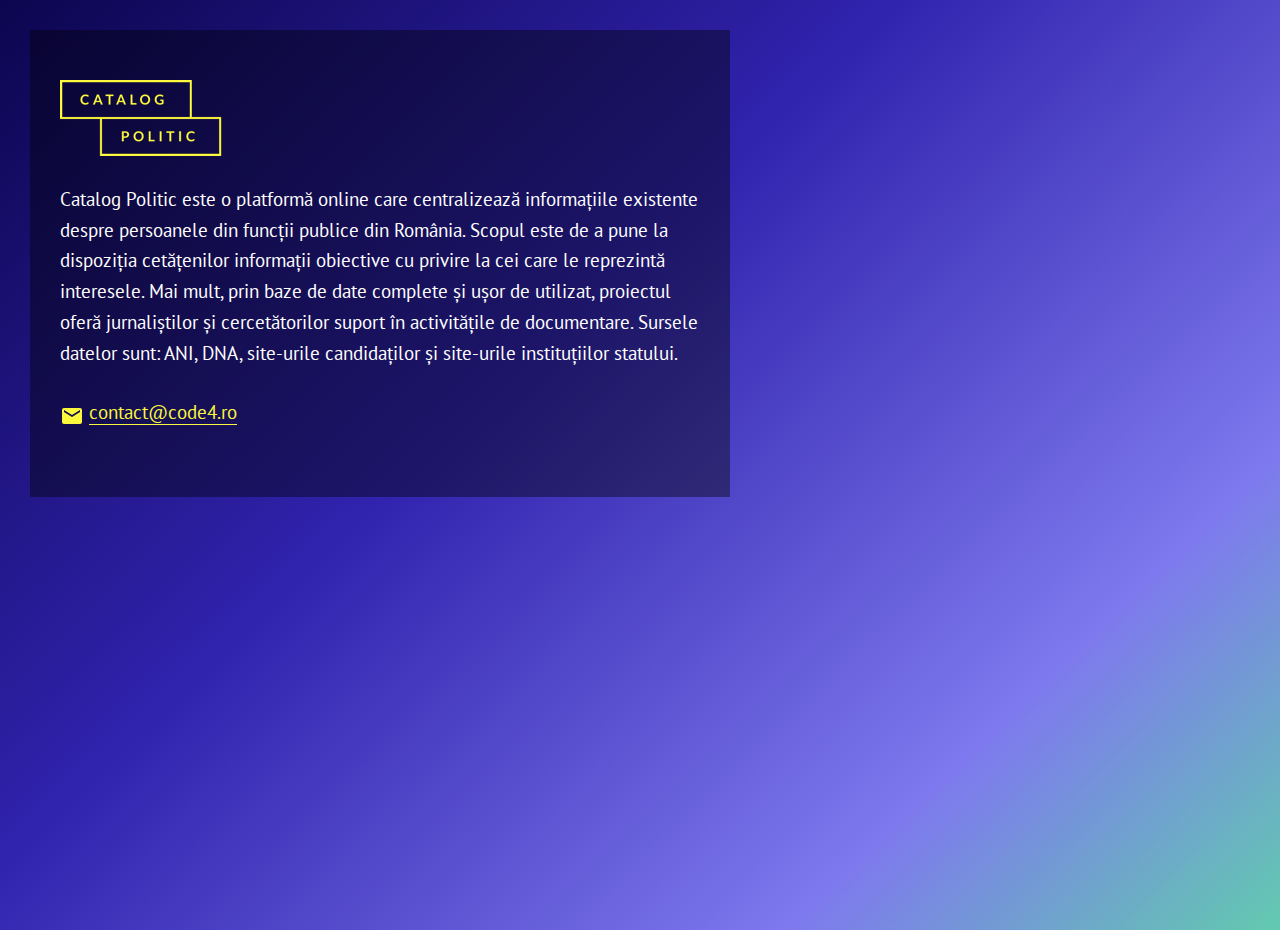
<file: catalogpolitic/index.html>
<!DOCTYPE html>
<html lang="ro">
  <head>
    <meta charset="utf-8" />
    <meta
      name="viewport"
      content="width=device-width,initial-scale=1,user-scalable=no"
    />
    <title>Catalog Politic</title>
    <link rel="stylesheet" href="styles/main.css" />
    <meta
      name="description"
      content="Catalog Politic este o platformă online care centralizează informațiile existente despre persoanele din funcții publice din România. Scopul este de a pune la dispoziția cetățenilor informații obiective cu privire la cei care le reprezintă interesele. Mai mult, prin baze de date complete și ușor de utilizat, proiectul oferă jurnaliștilor și cercetătorilor suport în activitățile de documentare. Sursele datelor sunt: ANI, DNA, site-urile candidaților și site-urile instituțiilor statului."
    />
    <meta property="og:type" content="website" />
    <meta property="og:url" content="https://catalogpolitic.ro" />
    <meta property="og:title" content="Catalog Politic" />
    <meta
      property="og:description"
      content="Catalog Politic este o platformă online care centralizează informațiile existente despre persoanele din funcții publice din România. Scopul este de a pune la dispoziția cetățenilor informații obiective cu privire la cei care le reprezintă interesele. Mai mult, prin baze de date complete și ușor de utilizat, proiectul oferă jurnaliștilor și cercetătorilor suport în activitățile de documentare. Sursele datelor sunt: ANI, DNA, site-urile candidaților și site-urile instituțiilor statului."
    />
    <meta property="og:site_name" content="Catalog Politic" />
    <meta
      property="og:image"
      content="https://catalogpolitic.ro/images/share.png"
    />
    <meta
      property="og:image:url"
      content="https://catalogpolitic.ro/images/share.png"
    />
    <meta property="og:image:width" content="600" />
    <meta property="og:image:height" content="500" />
    <!-- Facebook Pixel Code -->
    <script>
      !(function (f, b, e, v, n, t, s) {
        if (f.fbq) return;
        n = f.fbq = function () {
          n.callMethod
            ? n.callMethod.apply(n, arguments)
            : n.queue.push(arguments);
        };
        if (!f._fbq) f._fbq = n;
        n.push = n;
        n.loaded = !0;
        n.version = "2.0";
        n.queue = [];
        t = b.createElement(e);
        t.async = !0;
        t.src = v;
        s = b.getElementsByTagName(e)[0];
        s.parentNode.insertBefore(t, s);
      })(
        window,
        document,
        "script",
        "https://connect.facebook.net/en_US/fbevents.js"
      );
      fbq("init", "815647975484376");
      fbq("track", "PageView");
    </script>
    <noscript>
      <img
        height="1"
        width="1"
        src="https://www.facebook.com/tr?id=815647975484376&ev=PageView
&noscript=1"
      />
    </noscript>
    <!-- End Facebook Pixel Code -->
  </head>

  <body>
    <div class="manifesto">
      <img
        src="images/brand.png"
        class="banner-img"
        alt=""
        width="162"
        height="76"
      />
      <p>
        Catalog Politic este o platformă online care centralizează informațiile
        existente despre persoanele din funcții publice din România. Scopul este
        de a pune la dispoziția cetățenilor informații obiective cu privire la
        cei care le reprezintă interesele. Mai mult, prin baze de date complete
        și ușor de utilizat, proiectul oferă jurnaliștilor și cercetătorilor
        suport în activitățile de documentare. Sursele datelor sunt: ANI, DNA,
        site-urile candidaților și site-urile instituțiilor statului.
      </p>
      <p>
        <a href="mailto:contact@code4.ro" class="contact underline"
          ><img src="images/email.svg" width="24" height="24" alt="" />
          <span>contact@code4.ro</span></a
        >
      </p>
    </div>
    <script>
      (function (i, s, o, g, r, a, m) {
        i["GoogleAnalyticsObject"] = r;
        (i[r] =
          i[r] ||
          function () {
            (i[r].q = i[r].q || []).push(arguments);
          }),
          (i[r].l = 1 * new Date());
        (a = s.createElement(o)), (m = s.getElementsByTagName(o)[0]);
        a.async = 1;
        a.src = g;
        m.parentNode.insertBefore(a, m);
      })(
        window,
        document,
        "script",
        "https://www.google-analytics.com/analytics.js",
        "ga"
      );
      ga("create", "UA-100595855-1", "auto");
      ga("send", "pageview");
    </script>
  </body>
</html>
</file>
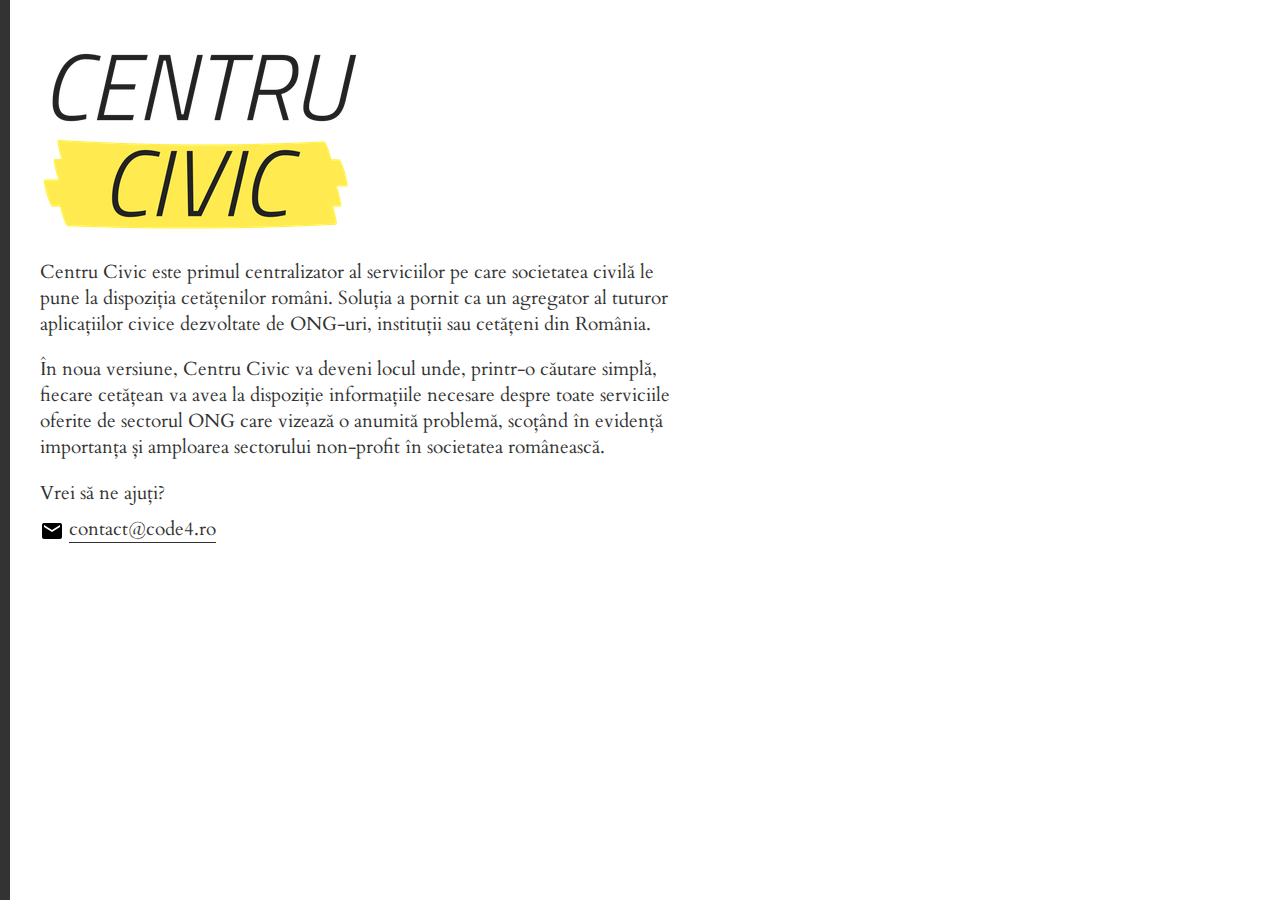
<file: centrucivic/index.html>
<!DOCTYPE html>
<html lang="ro">
  <head>
    <meta charset="utf-8" />
    <meta name="viewport" content="width=device-width,initial-scale=1" />
    <title>Centru civic</title>
    <link rel="stylesheet" href="styles/main.css" />
    <meta
      name="description"
      content="Centru Civic este primul centralizator al serviciilor pe care societatea civilă le pune la dispoziția cetățenilor români."
    />
    <meta property="og:type" content="website" />
    <meta property="og:url" content="https://www.centrucivic.ro" />
    <meta property="og:title" content="Centru civic" />
    <meta
      property="og:description"
      content="Centru Civic este primul centralizator al serviciilor pe care societatea civilă le pune la dispoziția cetățenilor români."
    />
    <meta property="og:site_name" content="Centru civic" />
    <meta
      property="og:image"
      content="https://www.centrucivic.ro/images/share.png"
    />
    <meta
      property="og:image:url"
      content="https://www.centrucivic.ro/images/share.png"
    />
    <meta property="og:image:width" content="500" />
    <meta property="og:image:height" content="500" />
    <!-- Facebook Pixel Code -->
    <script>
      !(function (f, b, e, v, n, t, s) {
        if (f.fbq) return;
        n = f.fbq = function () {
          n.callMethod
            ? n.callMethod.apply(n, arguments)
            : n.queue.push(arguments);
        };
        if (!f._fbq) f._fbq = n;
        n.push = n;
        n.loaded = !0;
        n.version = "2.0";
        n.queue = [];
        t = b.createElement(e);
        t.async = !0;
        t.src = v;
        s = b.getElementsByTagName(e)[0];
        s.parentNode.insertBefore(t, s);
      })(
        window,
        document,
        "script",
        "https://connect.facebook.net/en_US/fbevents.js"
      );
      fbq("init", "815647975484376");
      fbq("track", "PageView");
    </script>
    <noscript>
      <img
        height="1"
        width="1"
        src="https://www.facebook.com/tr?id=815647975484376&ev=PageView
&noscript=1"
      />
    </noscript>
    <!-- End Facebook Pixel Code -->
  </head>

  <body>
    <div class="manifesto">
      <img
        src="images/brand.png"
        class="banner-img"
        alt="centru civic"
        width="320"
        height="183"
      />
      <p>
        Centru Civic este primul centralizator al serviciilor pe care societatea
        civilă le pune la dispoziția cetățenilor români. Soluția a pornit ca un
        agregator al tuturor aplicațiilor civice dezvoltate de ONG-uri,
        instituții sau cetăţeni din România.
      </p>
      <p>
        În noua versiune, Centru Civic va deveni locul unde, printr-o căutare
        simplă, fiecare cetățean va avea la dispoziție informațiile necesare
        despre toate serviciile oferite de sectorul ONG care vizează o anumită
        problemă, scoțând în evidență importanța și amploarea sectorului
        non-profit în societatea românească.
      </p>
      <p>
        Vrei să ne ajuți?<br /><a
          href="mailto:contact@code4.ro"
          class="contact underline"
          ><img src="images/email.svg" alt="" width="24" height="24" />
          <span>contact@code4.ro</span></a
        >
      </p>
    </div>
    <script>
      (function (i, s, o, g, r, a, m) {
        i["GoogleAnalyticsObject"] = r;
        (i[r] =
          i[r] ||
          function () {
            (i[r].q = i[r].q || []).push(arguments);
          }),
          (i[r].l = 1 * new Date());
        (a = s.createElement(o)), (m = s.getElementsByTagName(o)[0]);
        a.async = 1;
        a.src = g;
        m.parentNode.insertBefore(a, m);
      })(
        window,
        document,
        "script",
        "https://www.google-analytics.com/analytics.js",
        "ga"
      );

      ga("create", "UA-88205556-1", "auto");
      ga("send", "pageview");
    </script>
  </body>
</html>
</file>
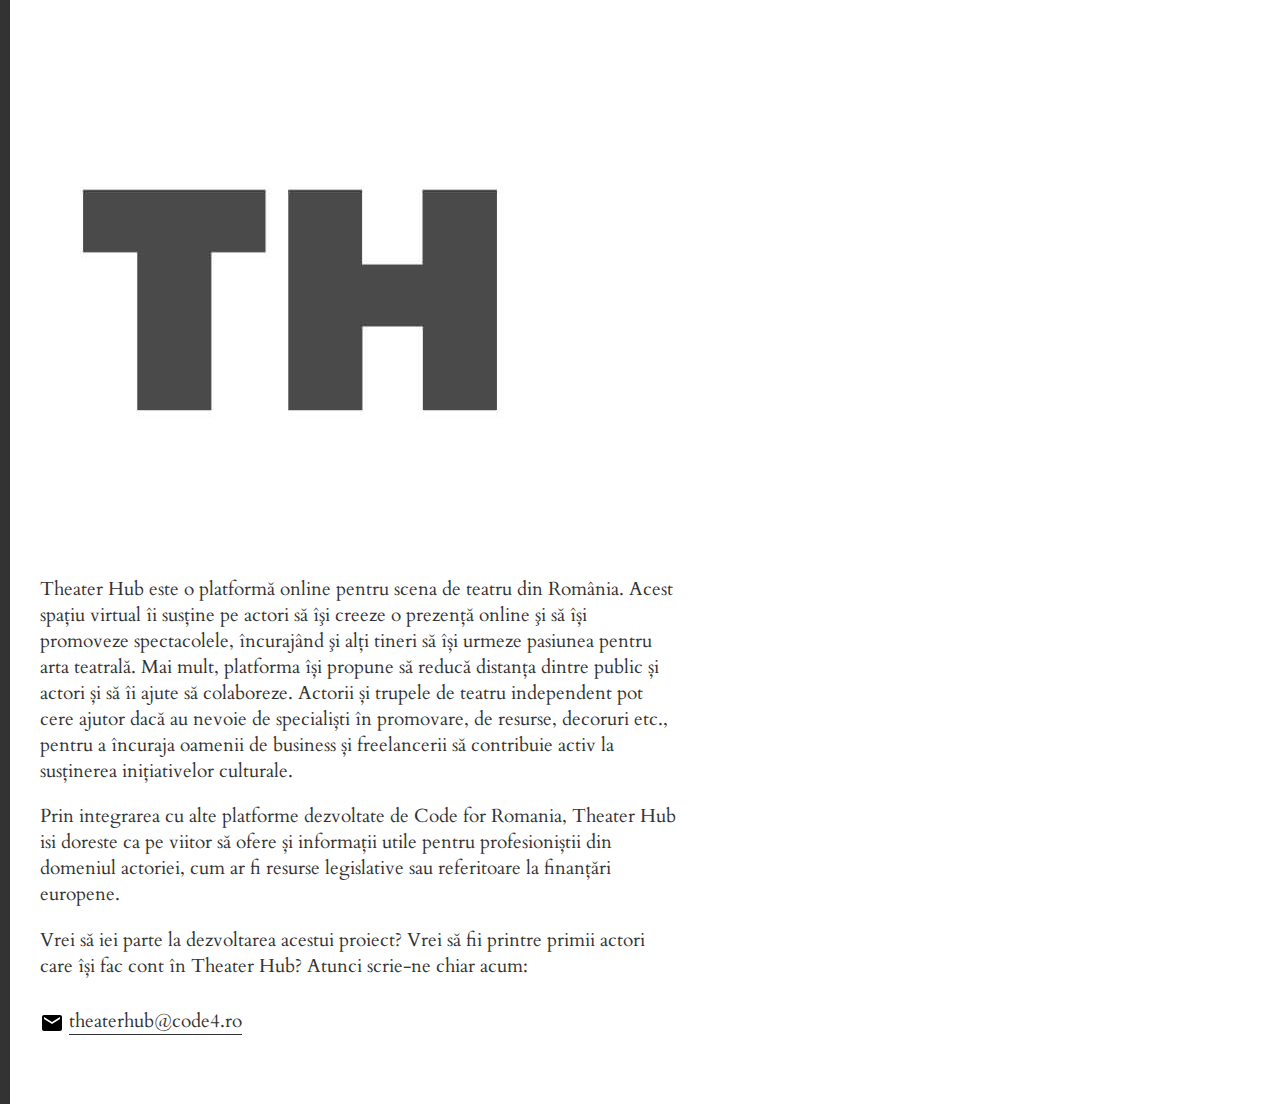
<file: theaterhub/index.html>
<!DOCTYPE html>
<html lang="ro">
  <head>
    <meta charset="utf-8" />
    <meta name="viewport" content="width=device-width, initial-scale=1" />
    <title>Code for Romania</title>

    <link rel="stylesheet" href="styles/main.css" />

    <meta
      name="description"
      content="Code for Romania este un grup de câțiva oameni care au început să facă ceva pentru comunitatea lor și pentru țară. Scriem linii de cod ca să rezolvăm problemele noastre, ale românilor. Scriem linii de cod care să aducă datele de interes public în calculatorul și telefonul fiecăruia dintre voi. Scriem linii de cod pentru proiecte sociale care schimbă lumea în care trăim."
    />
    <meta property="og:type" content="website" />
    <meta property="og:url" content="https://www.code4.ro" />
    <meta property="og:title" content="Code for Romania" />
    <meta
      property="og:description"
      content="Code for Romania este un grup de câțiva oameni care au început să facă ceva pentru comunitatea lor și pentru țară. Scriem linii de cod ca să rezolvăm problemele noastre, ale românilor. Scriem linii de cod care să aducă datele de interes public în calculatorul și telefonul fiecăruia dintre voi. Scriem linii de cod pentru proiecte sociale care schimbă lumea în care trăim."
    />
    <meta property="og:site_name" content="Code for Romania" />
    <meta property="og:image" content="https://www.code4.ro/images/share.png" />
    <meta
      property="og:image:url"
      content="https://www.code4.ro/images/share.png"
    />
    <meta property="og:image:width" content="500" />
    <meta property="og:image:height" content="500" />
    <!-- Facebook Pixel Code -->
    <script>
      !(function (f, b, e, v, n, t, s) {
        if (f.fbq) return;
        n = f.fbq = function () {
          n.callMethod
            ? n.callMethod.apply(n, arguments)
            : n.queue.push(arguments);
        };
        if (!f._fbq) f._fbq = n;
        n.push = n;
        n.loaded = !0;
        n.version = "2.0";
        n.queue = [];
        t = b.createElement(e);
        t.async = !0;
        t.src = v;
        s = b.getElementsByTagName(e)[0];
        s.parentNode.insertBefore(t, s);
      })(
        window,
        document,
        "script",
        "https://connect.facebook.net/en_US/fbevents.js"
      );
      fbq("init", "815647975484376");
      fbq("track", "PageView");
    </script>
    <noscript>
      <img
        height="1"
        width="1"
        src="https://www.facebook.com/tr?id=815647975484376&ev=PageView
    &noscript=1"
      />
    </noscript>
    <!-- End Facebook Pixel Code -->
  </head>
  <body>
    <div class="manifesto">
      <img
        src="images/brand.jpg"
        class="banner-img"
        alt=""
        width="500"
        height="500"
      />

      <p>
        Theater Hub este o platformă online pentru scena de teatru din România.
        Acest spațiu virtual îi susţine pe actori să îşi creeze o prezență
        online şi să își promoveze spectacolele, încurajând şi alți tineri să
        își urmeze pasiunea pentru arta teatrală. Mai mult, platforma își
        propune să reducă distanța dintre public și actori și să îi ajute să
        colaboreze. Actorii și trupele de teatru independent pot cere ajutor
        dacă au nevoie de specialiști în promovare, de resurse, decoruri etc.,
        pentru a încuraja oamenii de business și freelancerii să contribuie
        activ la susținerea inițiativelor culturale.
      </p>
      <p>
        Prin integrarea cu alte platforme dezvoltate de Code for Romania,
        Theater Hub isi doreste ca pe viitor să ofere și informații utile pentru
        profesioniștii din domeniul actoriei, cum ar fi resurse legislative sau
        referitoare la finanțări europene.
      </p>
      <p>
        Vrei să iei parte la dezvoltarea acestui proiect? Vrei să fii printre
        primii actori care își fac cont în Theater Hub? Atunci scrie-ne chiar
        acum:
      </p>
      <p>
        <a href="mailto:theaterhub@code4.ro" class="contact underline">
          <img src="images/email.svg" width="24" height="24" alt="" />
          <span>theaterhub@code4.ro</span>
        </a>
      </p>
    </div>

    <script>
      (function (i, s, o, g, r, a, m) {
        i["GoogleAnalyticsObject"] = r;
        (i[r] =
          i[r] ||
          function () {
            (i[r].q = i[r].q || []).push(arguments);
          }),
          (i[r].l = 1 * new Date());
        (a = s.createElement(o)), (m = s.getElementsByTagName(o)[0]);
        a.async = 1;
        a.src = g;
        m.parentNode.insertBefore(a, m);
      })(
        window,
        document,
        "script",
        "https://www.google-analytics.com/analytics.js",
        "ga"
      );

      ga("create", "UA-78737772-1", "auto");
      ga("send", "pageview");
    </script>
  </body>
</html>
</file>
<file: catalogpolitic/styles/main.css>
@import url(https://fonts.googleapis.com/css?family=PT+Sans:400&subset=latin,latin-ext&display=swap);
a {
  color: #fbf73c;
  text-decoration: none;
}
body {
  font-family: "PT Sans", "Helvetica Neue", Helvetica, Arial, sans-serif;
  background: linear-gradient(
      -44deg,
      #62caaf,
      #7e79ee 22%,
      #3023ae 60%,
      #0c054e
    )
    no-repeat;
  color: #fff;
  font-size: 1.2rem;
  line-height: 1.6;
  margin: 0;
  height: 100vh;
}
.underline img {
  vertical-align: bottom;
}
.underline span {
  border-bottom: 1px solid #fbf73c;
}
.underline:hover span {
  border-bottom-color: #cdc904;
}
.manifesto {
  box-sizing: border-box;
  max-width: 700px;
  position: relative;
  margin: 30px;
  padding: 50px 30px;
  background: rgba(0, 0, 0, 0.4);
}
.banner-img {
  max-width: 100%;
  height: auto;
}
.brand,
.contact {
  display: inline-block;
}
.contact {
  margin: 10px 0 0;
}
</file>
<file: centrucivic/styles/main.css>
@import url(https://fonts.googleapis.com/css?family=Cardo:400&subset=latin,latin-ext&display=swap);
a,
body {
  color: #333;
}
a {
  text-decoration: none;
}
body {
  background: #fff;
  border-left: 10px solid #333;
  font-family: Cardo, "Helvetica Neue", Helvetica, Arial, sans-serif;
  font-size: 120%;
  margin: 0;
  min-height: 100vh;
}
.underline img {
  vertical-align: bottom;
}
.underline span {
  border-bottom: 1px solid #333;
}
.underline:hover span {
  border-bottom-color: #000;
}
.manifesto {
  box-sizing: border-box;
  max-width: 700px;
  padding: 50px 30px;
  position: relative;
  width: 100%;
}
.banner-img {
  max-width: 100%;
  height: auto;
}

.brand,
.contact {
  display: inline-block;
}
.contact {
  margin: 10px 0 0;
}
</file>
<file: theaterhub/styles/main.css>
@import url(https://fonts.googleapis.com/css?family=Cardo:400&subset=latin,latin-ext&display=swap);
a,
body {
  color: #333;
}
a {
  text-decoration: none;
}
body {
  background: #fff;
  border-left: 10px solid #333;
  font-family: Cardo, "Helvetica Neue", Helvetica, Arial, sans-serif;
  font-size: 120%;
  margin: 0;
  min-height: 100vh;
}
.underline img {
  vertical-align: bottom;
}
.underline span {
  border-bottom: 1px solid #333;
}
.underline:hover span {
  border-bottom-color: #000;
}
.manifesto {
  box-sizing: border-box;
  max-width: 700px;
  padding: 50px 30px;
  position: relative;
  width: 100%;
}

.banner-img {
  max-width: 100%;
  height: auto;
}

.brand,
.contact {
  display: inline-block;
}
.contact {
  margin: 10px 0 0;
}
</file>
